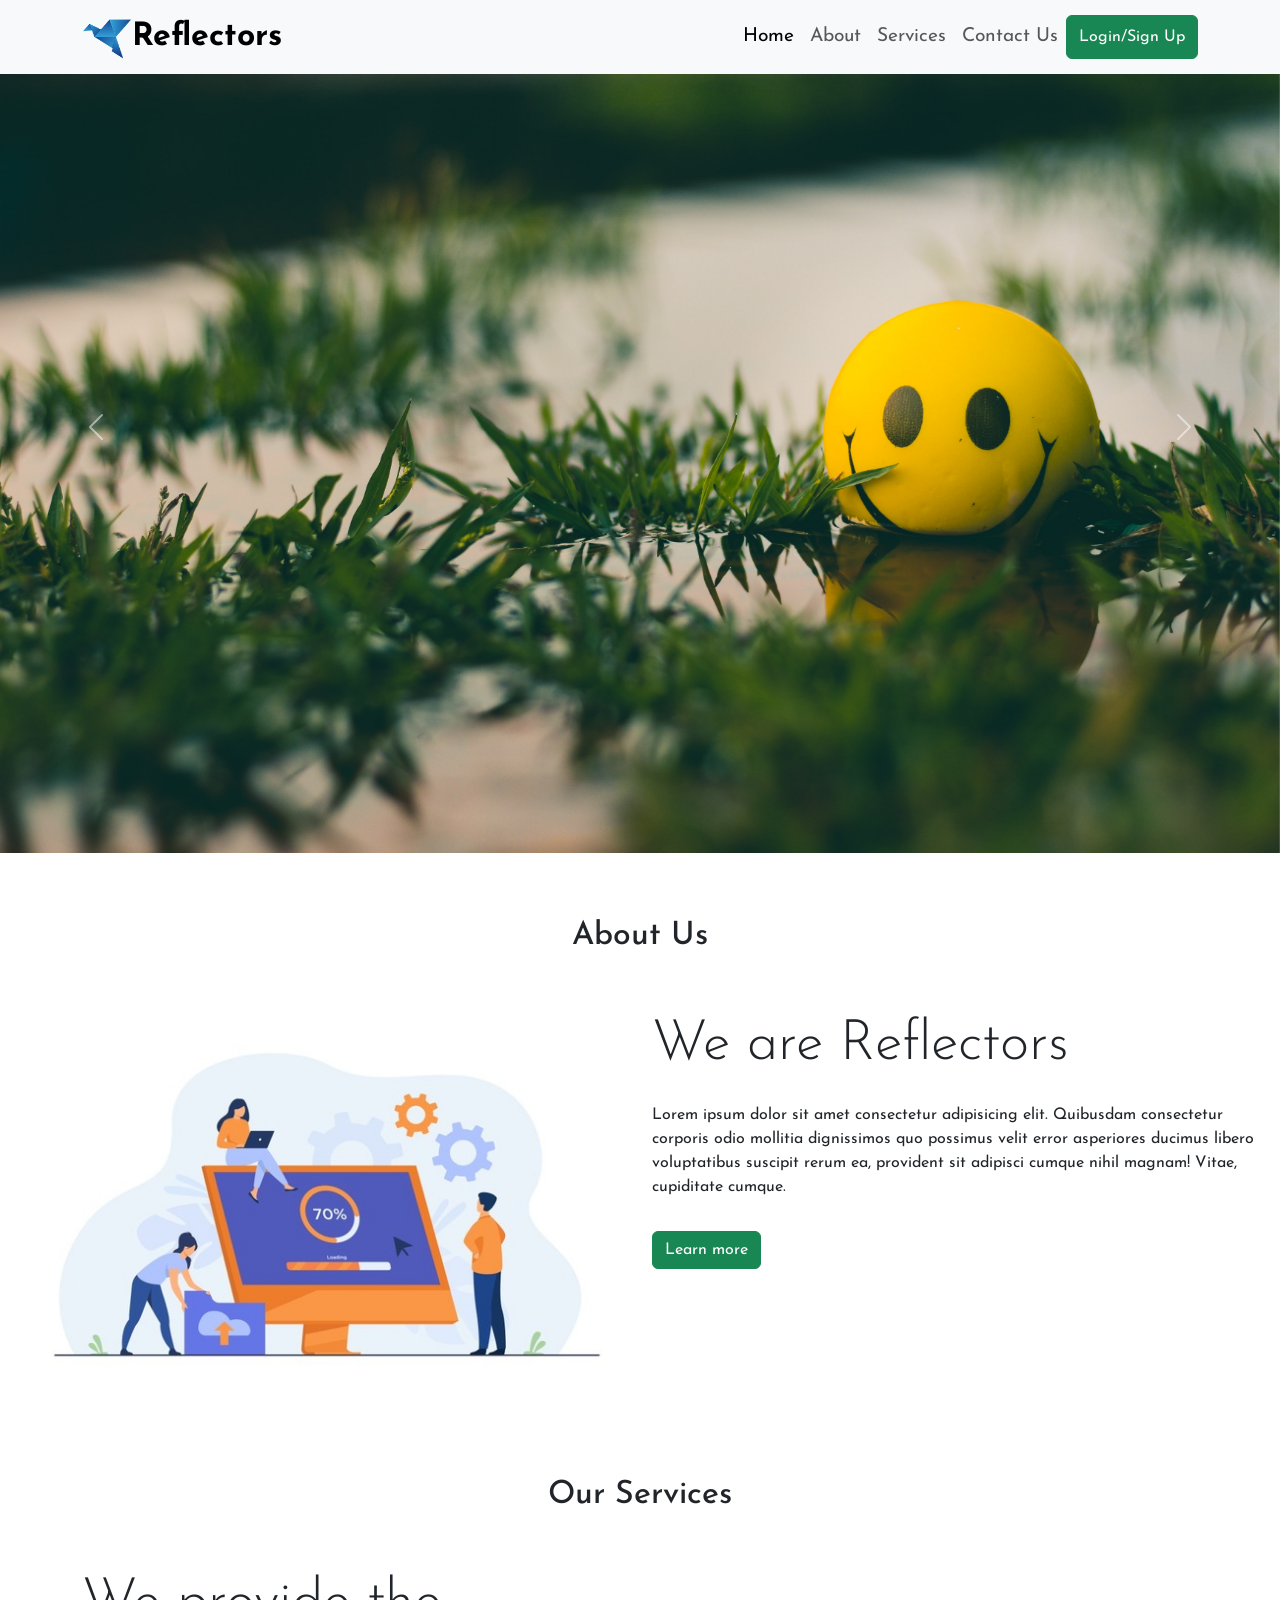
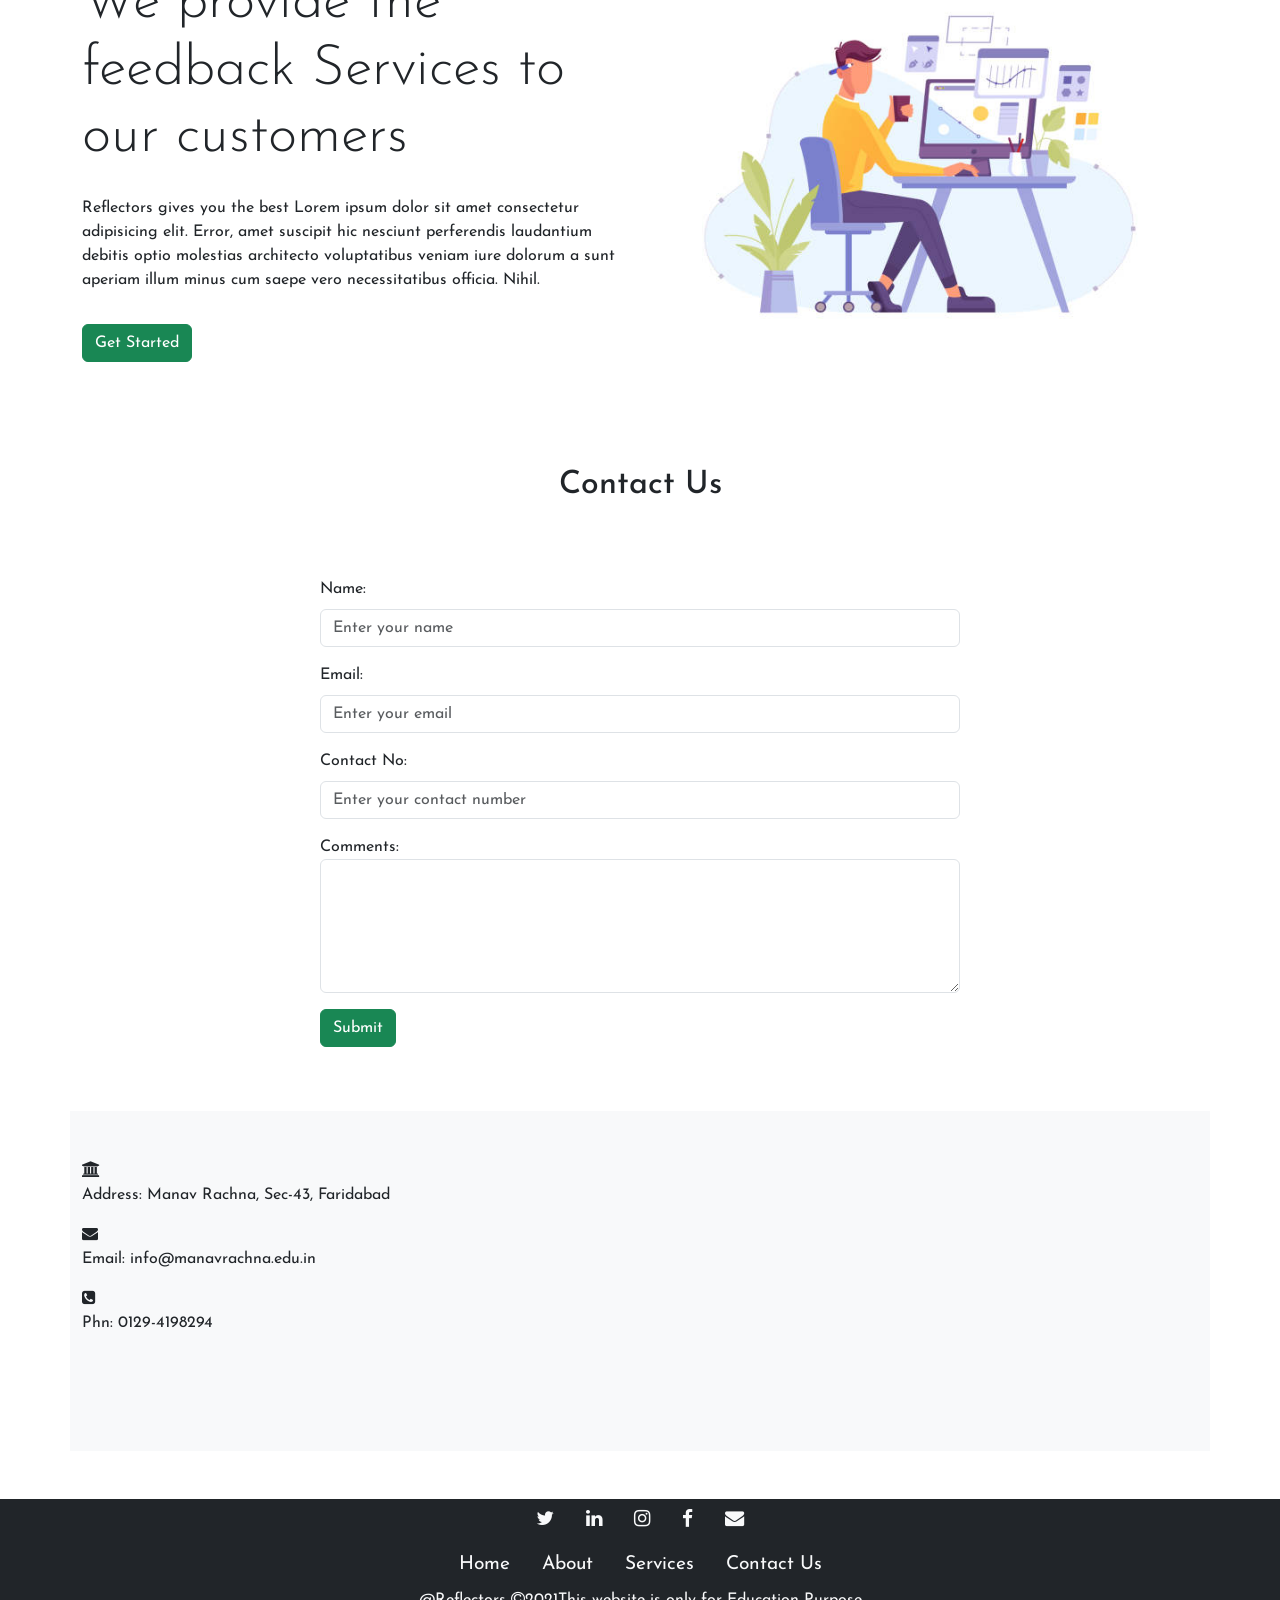
<file: index.html>
<!doctype html>
<html lang="en">
  <head>
    <meta charset="utf-8">
    <meta name="viewport" content="width=device-width, initial-scale=1">
    <title>Reflectors</title>
    <link href="https://cdn.jsdelivr.net/npm/bootstrap@5.2.0/dist/css/bootstrap.min.css" rel="stylesheet" integrity="sha384-gH2yIJqKdNHPEq0n4Mqa/HGKIhSkIHeL5AyhkYV8i59U5AR6csBvApHHNl/vI1Bx" crossorigin="anonymous">
    <link rel="stylesheet" href="https://cdnjs.cloudflare.com/ajax/libs/font-awesome/6.1.2/css/all.min.css">
    <link href="https://fonts.googleapis.com/css2?family=Josefin+Sans&display=swap" rel="stylesheet">
    <link rel="stylesheet" href="https://cdnjs.cloudflare.com/ajax/libs/font-awesome/4.7.0/css/font-awesome.min.css">
    <link rel="apple-touch-icon" sizes="180x180" href="assets/icons/apple-touch-icon.png" />
    <link rel="icon" type="image/png" sizes="32x32" href="assets/icons/favicon-32x32.png"/>
    <link rel="icon" type="image/png" sizes="16x16" href="assets/icons/favicon-16x16.png"/>
    <link rel="stylesheet" href="styles.css">
  </head>
  <body>

    <!-- navbar section -->


    <header>
      <nav class="navbar navbar-expand-lg bg-light navbar-light fixed-top ">
        <div class="container">
          <a class="navbar-brand" href="#"><img src="images/logo.png" width="50" height="40" alt="">Reflectors</a>
          <button class="navbar-toggler" type="button" data-bs-toggle="collapse" data-bs-target="#navbarNav" aria-controls="navbarNav" aria-expanded="false" aria-label="Toggle navigation">
            <span class="navbar-toggler-icon"></span>
          </button>
          <div class="collapse navbar-collapse" id="navbarNav">
            <ul class="navbar-nav ms-auto mb-2 mb-lg-0">
              <li class="nav-item">
                <a class="nav-link active" aria-current="page" href="#">Home</a>
              </li>
              <li class="nav-item">
                <a class="nav-link" href="#about">About</a>
              </li>
              <li class="nav-item">
                <a class="nav-link" href="#services">Services</a>
              </li>
              <li class="nav-item">
                <a class="nav-link " href="#contact">Contact Us</a>
              </li>
              <form class="d-flex" role="search">
                <button class="btn btn-success" type="submit" location.href="login-page.php">Login/Sign Up</button>
              </form>
            </ul>
          </div>
        </div>
      </nav>
    </header>


<!-- hero section -->

    <div id="carouselExampleControls" class="carousel slide" data-bs-ride="carousel">
      <div class="carousel-inner">
        <div class="carousel-item active">
          <img src="images/f5.jpg" class="d-block w-100" alt="...">
        </div>
        <div class="carousel-item">
          <img src="images/hero1.avif" class="d-block w-100" alt="...">
        </div>
        <div class="carousel-item">
          <img src="images/hero2.avif" class="d-block w-100" alt="...">
        </div>
      </div>
      <button class="carousel-control-prev" type="button" data-bs-target="#carouselExampleControls" data-bs-slide="prev">
        <span class="carousel-control-prev-icon" aria-hidden="true"></span>
        <span class="visually-hidden">Previous</span>
      </button>
      <button class="carousel-control-next" type="button" data-bs-target="#carouselExampleControls" data-bs-slide="next">
        <span class="carousel-control-next-icon" aria-hidden="true"></span>
        <span class="visually-hidden">Next</span>
      </button>
    </div>

<!-- About section -->

    <section class="my-3" id="about" >
      <div class="py-5">
        <h2 class="text-center">About Us</h2>
      </div>
      <div class="container-fluid">
        <div class="row" id="#about">
          <div class="col-lg-6 col-md-6 col-12">
            <img src="images/about.jpeg" class="img-fluid aboutimg" alt="">  
          </div>
            <div class="col-lg-6 col-md-6 col-12">
              <h2 class="display-4">We are Reflectors</h2>
              <p class="py-3">Lorem ipsum dolor sit amet consectetur adipisicing elit. Quibusdam consectetur corporis odio mollitia dignissimos quo possimus velit error asperiores ducimus libero voluptatibus suscipit rerum ea, provident sit adipisci cumque nihil magnam! Vitae, cupiditate cumque.</p>
              <a href="#" class="btn btn-success">Learn more</a>
              
            </div>
        </div>  
      </div>
    </section>

<!-- services Section -->


    <section class="my-3" id="services">
      <div class="py-5">
        <h2 class="text-center">Our Services</h2>
      </div>
      <div class="container">
        <div class="row">
          <div class="col-lg-6 col-md-6 col-12">
            <h2 class="display-4">We provide the feedback Services to our customers</h2>
            <p class="py-3">Reflectors gives you the best Lorem ipsum dolor sit amet consectetur adipisicing elit. Error, amet suscipit hic nesciunt perferendis laudantium debitis optio molestias architecto voluptatibus veniam iure dolorum a sunt aperiam illum minus cum saepe vero necessitatibus officia. Nihil.</p>
            <a href="#" class="btn btn-success">Get Started</a>  
          </div>
          <div class="col-lg-6 col-md-6 col-12">
            <img src="images/product.jpg" class="img-fluid aboutimg" alt="">  
          </div>
        </div>  
      </div>
    </section>


   <!-- contact us section -->

   <section class="my-5" id="contact">
    <div class="py-5">
      <h2 class="text-center">Contact Us</h2>
    </div>
    <div class="w-50 m-auto">
      <form action="contact.php" method="post">
        <div class="mb-3 mt-3">
          <label for="name" class="form-label">Name:</label>
          <input type="text" class="form-control" id="name" placeholder="Enter your name" name="name">
        </div>
        <div class="mb-3">
          <label for="email" class="form-label">Email:</label>
          <input type="email" class="form-control" id="email" placeholder="Enter your email" name="email">
        </div>
        <div class="mb-3">
          <label for="number" class="form-label">Contact No:</label>
          <input type="number" class="form-control" id="number" placeholder="Enter your contact number" name="number">
        </div>
        <label for="comment">Comments:</label>
        <textarea class="form-control" rows="5" id="comment" name="text"></textarea>
        <div class="py-3">
          <button type="submit" class="btn btn-success">Submit</button>
        </div>
      </form>
    </div>

    <div class="container my-5">
      <div class="row bg-light">
        <div class="col-lg-6 col-md-6 col-12 py-5">
          <div class="display-7">
            <i class="fa fa-institution"></i>
            <p>Address: Manav Rachna, Sec-43, Faridabad</p>
          </div>
          <div class="display-7">
            <i class="fa fa-envelope"></i>
            <p>Email: info@manavrachna.edu.in</p>
          </div>
          <div class="display-7">
            <i class="fa fa-phone-square"></i>
            <p>Phn: 0129-4198294</p>
          </div>
        </div>
        <div class="col-lg-6 col-md-6 col-12 py-3">
          <iframe src="https://www.google.com/maps/embed?pb=!1m18!1m12!1m3!1d3507.968097155709!2d77.28155871491896!3d28.450378082490083!2m3!1f0!2f0!3f0!3m2!1i1024!2i768!4f13.1!3m3!1m2!1s0x390ce0ab6fec0aab%3A0x87c9e10e1ae0b0fc!2sManav%20Rachna%20International%20Institute%20Of%20Research%20And%20Studies!5e0!3m2!1sen!2sin!4v1660545720173!5m2!1sen!2sin" width="500" height="300" style="border:0;" allowfullscreen="" loading="lazy" referrerpolicy="no-referrer-when-downgrade"></iframe>
        </div>
      </div>  
    </div>
 </section>

  <!-- footer section -->

  <footer>
    <ul class="nav justify-content-center bg-dark navbar-dark">
      <li class="nav-item">
        <a class="nav-link link-light" href="#"><i class="fa fa-twitter"></i></a>
      </li>
      <li class="nav-item">
        <a class="nav-link link-light" href="#"><i class="fa fa-linkedin"></i></a>
      </li>
      <li class="nav-item">
        <a class="nav-link link-light" href="#"><i class="fa fa-instagram"></i></a>
      </li>
      <li class="nav-item">
        <a class="nav-link link-light" href="#" ><i class="fa fa-facebook"></i></a>
      </li>
      <li class="nav-item">
        <a class="nav-link link-light" href="#" ><i class="fa fa-envelope"></i></a>
      </li>
    </ul>
    <ul class="nav justify-content-center bg-dark navbar-dark">
      <li class="nav-item">
        <a class="nav-link active link-light" aria-current="page" href="#">Home</a>
      </li>
      <li class="nav-item">
        <a class="nav-link link-light" href="#">About</a>
      </li>
      <li class="nav-item">
        <a class="nav-link link-light" href="#">Services</a>
      </li>
      <li class="nav-item">
        <a class="nav-link link-light" href="#" >Contact Us</a>
      </li>
    </ul>
    <ul class="nav justify-content-center bg-dark navbar-dark">
      <li class="nav-item link-light">@Reflectors <i class="fa fa-copyright" aria-hidden="true"></i>2021</li>
      <li class="nav-item link-light">This website is only for Education Purpose </li>
    </ul>
    
  </footer>

    <script src="https://cdn.jsdelivr.net/npm/bootstrap@5.2.0/dist/js/bootstrap.bundle.min.js" integrity="sha384-A3rJD856KowSb7dwlZdYEkO39Gagi7vIsF0jrRAoQmDKKtQBHUuLZ9AsSv4jD4Xa" crossorigin="anonymous"></script>
  </body>
</html>
</file>
<file: styles.css>
*{
    margin: 0;
    padding: 0;
    box-sizing: border-box;
    font-family: 'Josefin Sans', sans-serif;
}

.carousel-inner img{
    width:100%;
    height: auto;
}
.nav-link{
    font-size: 1.2rem;
}
.navbar-brand{
    font-size: 2rem;
    font-weight: bolder;
}
.aboutimg{
    width: 100%;
    height: 400px !important;
}
</file>
